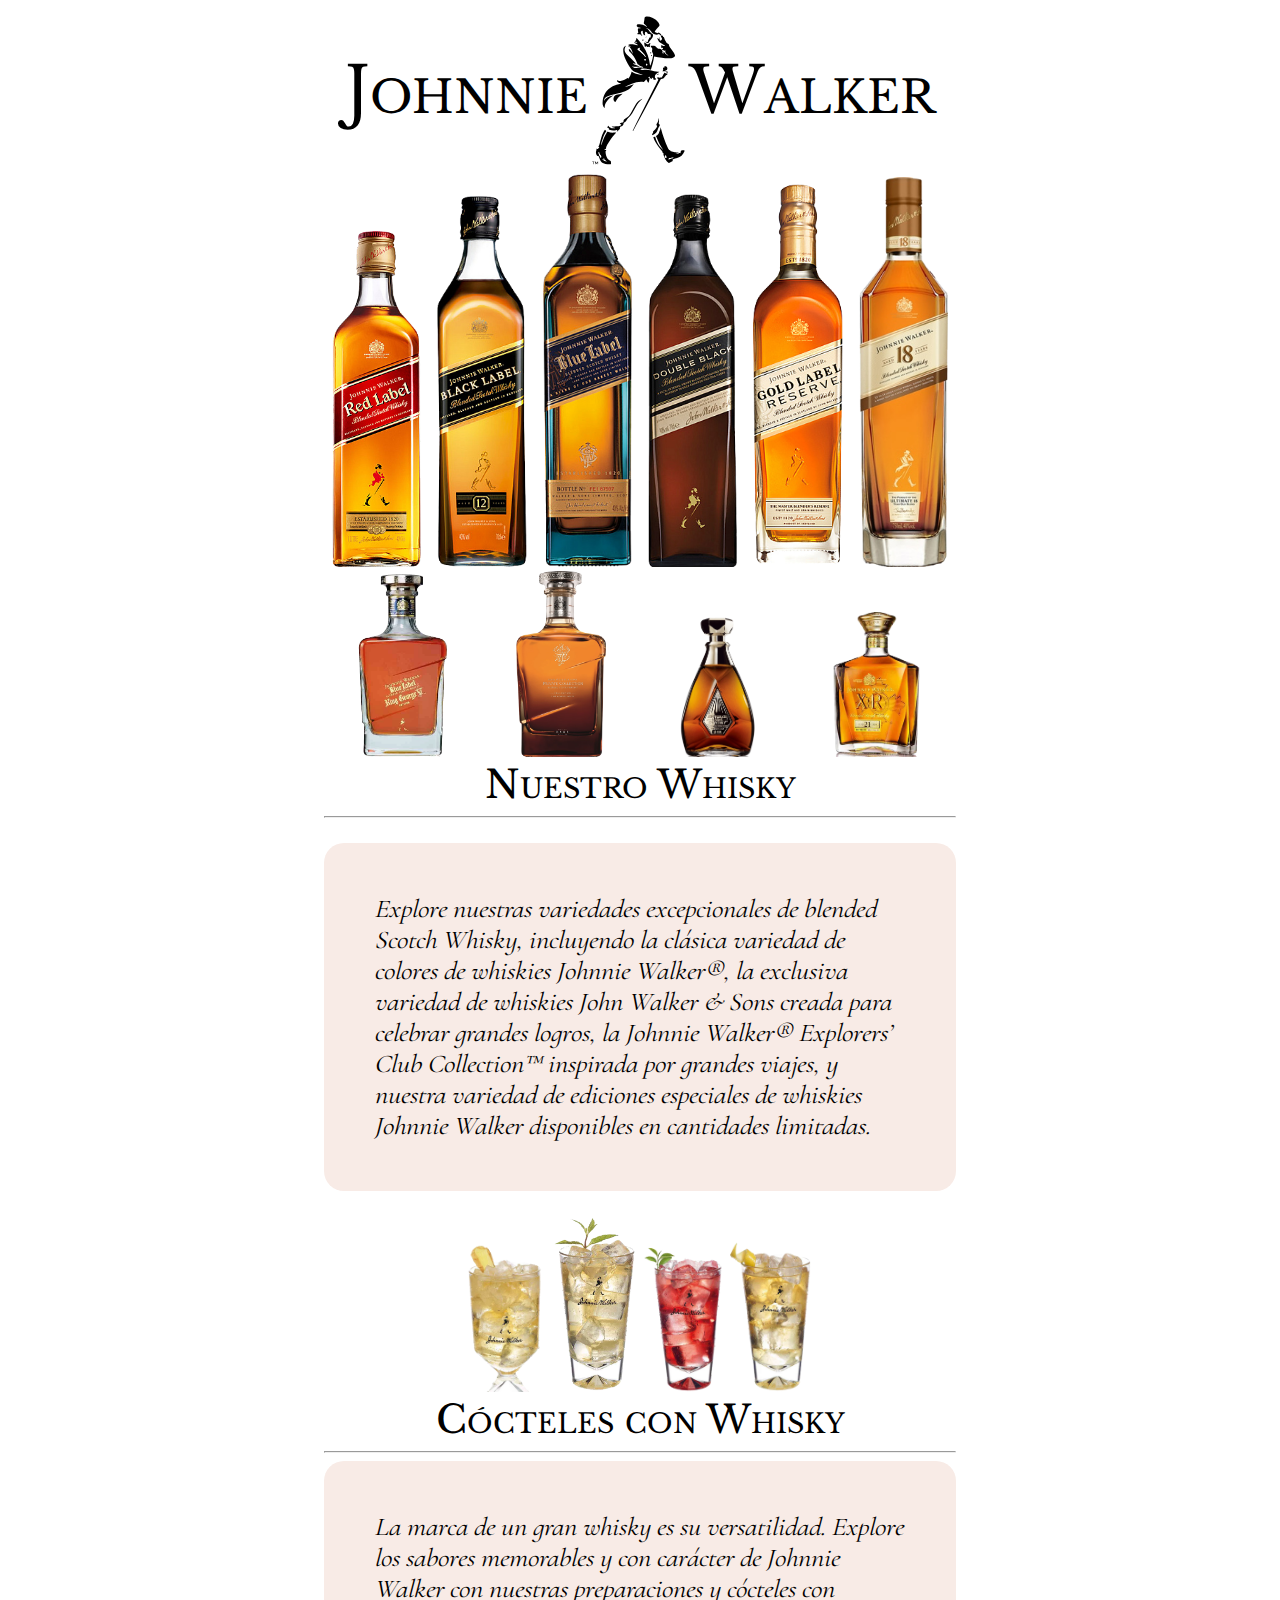
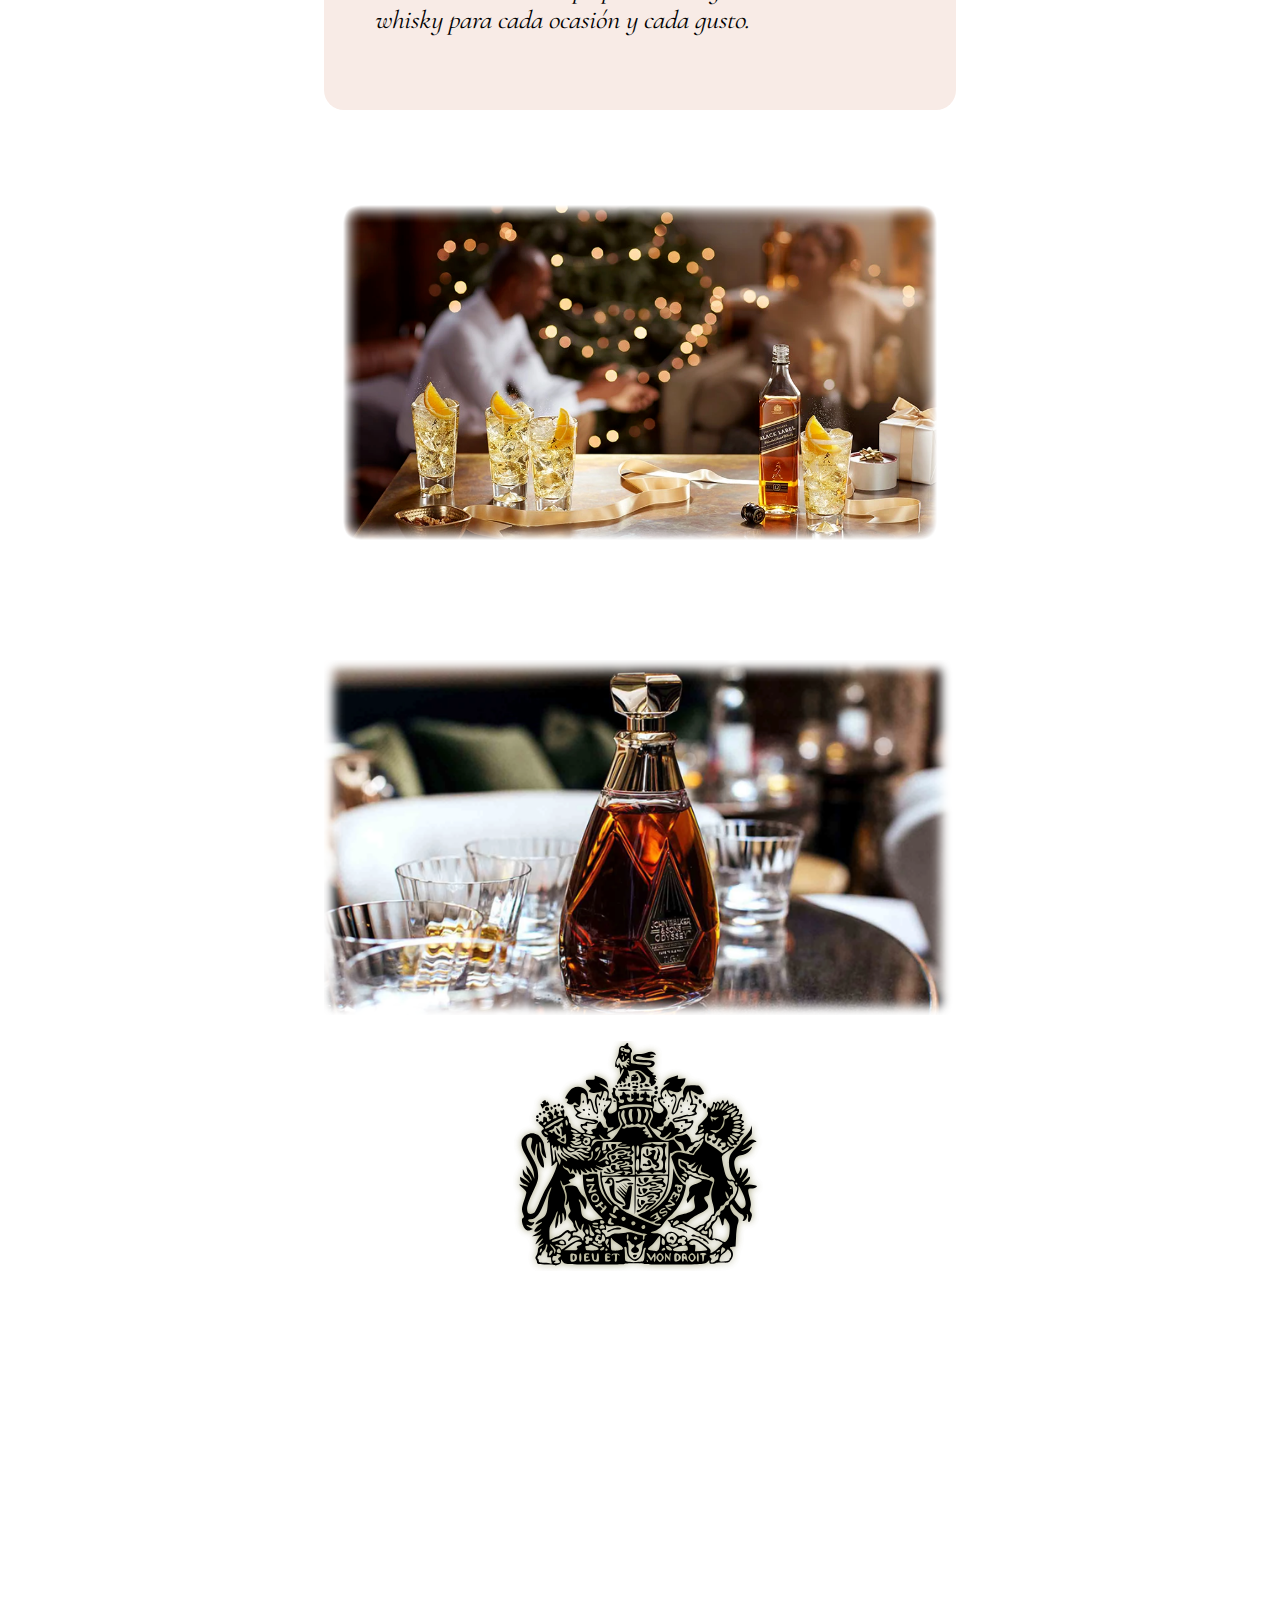
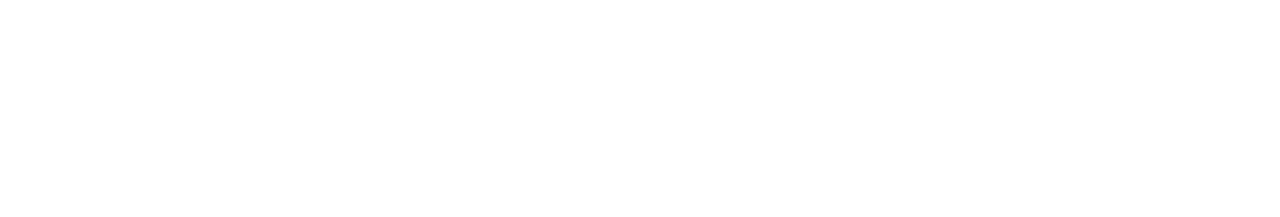
<file: index.html>
<!DOCTYPE html>
<html lang="es">

<head>
    <meta charset="UTF-8">
    <meta http-equiv="X-UA-Compatible" content="IE=edge">
    <meta name="viewport" content="width=device-width, initial-scale=1.0">
    <link rel="stylesheet" href="index.css">
    <link
        href="https://fonts.googleapis.com/css2?family=Bungee+Spice&family=Cormorant+Upright:wght@300&family=Libre+Baskerville&display=swap"
        rel="stylesheet">
    <title>Johnnie Walker</title>
</head>


<header>
    <div id="titulo">

        <h1>Johnnie</h1>
        <object type="image/svg+xml" data="./logos/johnny.svg" width="16%" height="16%"></object>
        <h1>Walker</h1>

    </div>

    <div id="container">
        <div><img class="foto_botella" src="botellas/Johnny-redlabel.png"></div>
        <div><img class="foto_botella" src="botellas/johnnyblack12.png"></div>
        <div><img class="foto_botella" src="botellas/johnnyblue.png"></div>
        <div><img class="foto_botella" src="botellas/johnnydoubleblack.png"></div>
 
        <div><img class="foto_botella" src="botellas/johnnygoldreserve.png"></div>
        
        <div><img class="foto_botella" src="botellas/johnny18.png"></div>
     

    </div>
    <div id="container">
        <div><img class="foto_botella" src="botellas/01-john-walker-and-sons-king-george-v.png"></div>
        <div><img class="foto_botella" src="botellas/jws-private-collection-2016_bottle-3.png"></div>
        <div><img class="foto_botella" src="botellas/08-john-walker-and-sons-odyssey.png"></div>
        <div><img class="foto_botella" src="botellas/03-john-walker-and-sons-xr-21.png"></div>

    </div>


    <div id="titulo">
        Nuestro Whisky
    </div>

    <hr>
    <p
        style="padding-left: 50px;padding-right: 50px;padding-top:50px;padding-bottom:50px;background-color: rgb(248, 235, 230);border-radius: 20px;font-family:Cormorant upright ;font-size:2vw ;font-style: oblique;text-justify:auto;">
        Explore nuestras variedades excepcionales de blended Scotch Whisky, incluyendo la clásica variedad de
        colores de whiskies Johnnie Walker®, la exclusiva variedad de whiskies John Walker & Sons creada para
        celebrar grandes logros, la Johnnie Walker® Explorers’ Club Collection™ inspirada por grandes viajes, y
        nuestra variedad de ediciones especiales de whiskies Johnnie Walker disponibles en cantidades limitadas.
    </p>


    <div>


        <div id="coctels">

            <div><img class="foto_botella" src="Coctels/johnnie-walker-ginger-ribbon-chalice.png"></div>
            <div><img class="foto_botella" src="Coctels/johnnie-walker-red-and-coconut-water.png"></div>
            <div><img class="foto_botella" src="Coctels/johnnie-walker-red-and-cranberry.png"></div>
            <div><img class="foto_botella" src="Coctels/johnnie-walker-red-lemon-serve.png"></div>

        </div>

        <div id="titulo">
        Cócteles con Whisky
        </div>
        <hr>


        <div p
            style="padding-left: 50px;padding-right: 50px;padding-top:50px;padding-bottom:50px;background-color: rgb(248, 235, 230);border-radius: 20px; font-family:cormorant Upright;font-size: 2vw;font-style:italic;">
            La marca de un gran whisky es su versatilidad. Explore los sabores memorables y con carácter de
            Johnnie Walker con nuestras preparaciones y cócteles con whisky para cada ocasión y cada gusto.</p>

        </div>
    </div>

    </div>
</header>

<div id="foto">
    <img src="./logos/carrousel.png" alt="whiskies">
</div>

<div id="foto">
    <img src="botellas/02-john-walker-and-sons-odyssey.png">
</div>
    <div id="escudo"><object type="image/svg+xml" data="./logos/logo.svg" width="30%" height="30% "></object></div>
</div>

</html>
</file>
<file: index.css>
header {
    width: 50%;
    margin: auto;
    height: 10%;
}

#titulo {
    font-family: Libre Baskerville;
    font-variant-caps: small-caps; font-size:3vw;
    display: flex;
   
    justify-content: center;
    flex-direction: row;
    text-align: center;

}

#container {
    display: flex;
    flex-flow: wrap;
    justify-content: space-around;
    align-items: baseline;


}

.foto_botella:hover {
    -webkit-transform: scale(1.3);
    transform: scale(1.3);
}

#coctels {
    display: flex;
    flex-flow: wrap;
    justify-content: center;
    align-items: baseline;
    
}
#foto {
    padding-top: 6%;
    padding-bottom: 2%;
    display: flex;
    justify-content: space-around;
    border-radius: 10% ;
}

#foto>img {
    width: 50%
}    
article>div {
    width: 50%;
    display: flex;
    justify-content: center;
}

#escudo {
    display: flex;
    flex-direction: row;
    justify-content: center;
    width: 100%;
    height: 60vw;


}

img {
    width: 7vw;
}

h1 {
    font-weight: 5;
    font-size: 5vw;
}
</file>
